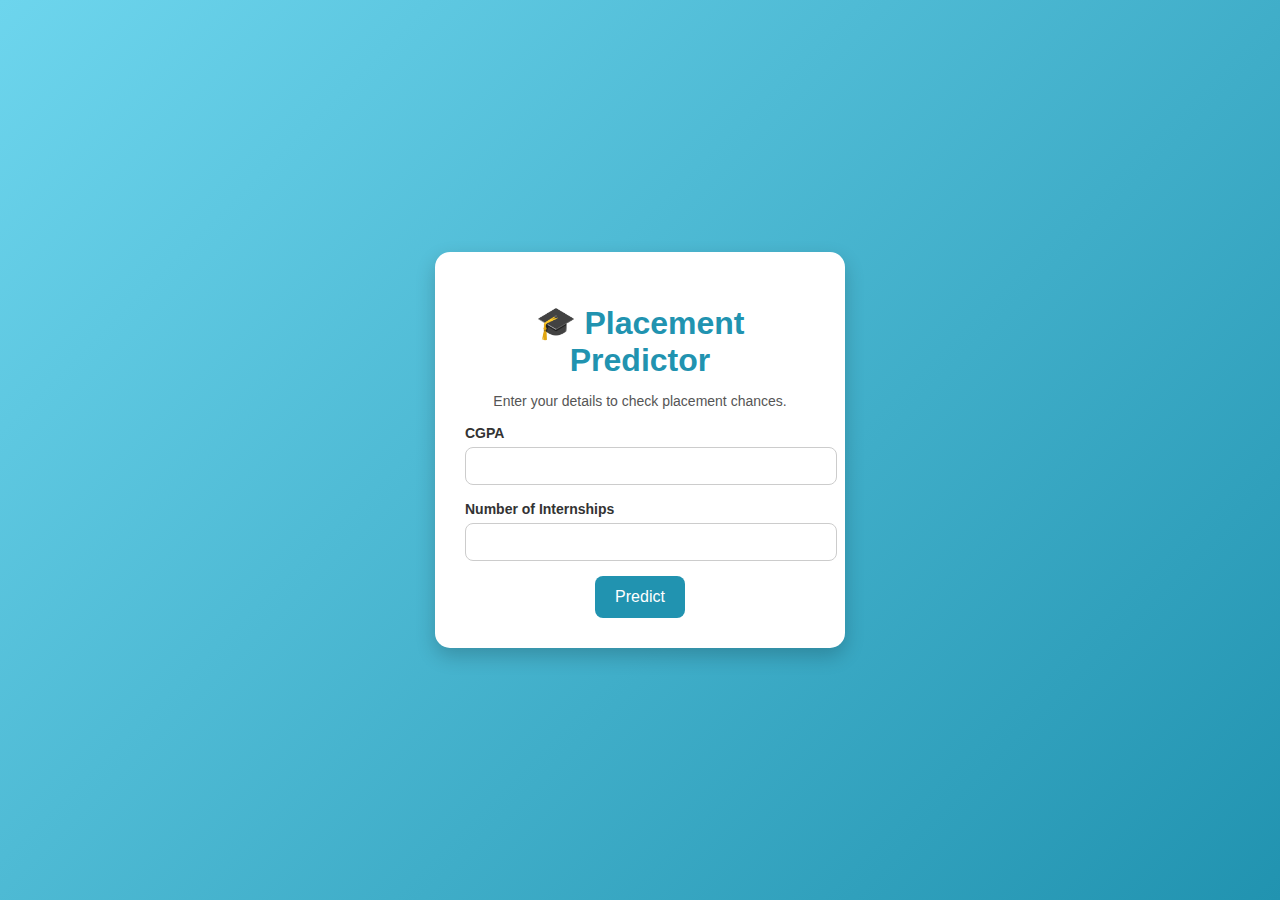
<file: templates/index.html>
<!DOCTYPE html>
<html lang="en">

<head>
    <meta charset="UTF-8">
    <meta name="viewport" content="width=device-width, initial-scale=1.0">
    <title>Placement Predictor</title>
    <link rel="stylesheet" href="/static/index.css">
</head>

<body>
    <div class="container">
        <h1>🎓 Placement Predictor</h1>
        <p>Enter your details to check placement chances.</p>

        <form method="POST">
            <div class="input-group">
                <label for="cgpa">CGPA</label>
                <input type="number" step="0.01" name="cgpa" id="cgpa" required>
            </div>

            <div class="input-group">
                <label for="internships">Number of Internships</label>
                <input type="number" name="internships" id="internships" required>
            </div>

            <button type="submit">Predict</button>
        </form>
    </div>
    <script>
        const cgpaInput = document.getElementById("cgpa");

        cgpaInput.addEventListener("input", function () {
            let value = parseFloat(cgpaInput.value);

            if (value > 10) {
                cgpaInput.value = 0;   // Reset to 0 if more than 10
            }
            if (value < 0) {
                cgpaInput.value = 0;   // Prevent going below 0
            }
        });
    </script>

    <script>
        const internshipsInput = document.getElementById("internships");

        internshipsInput.addEventListener("input", function () {
            let value = parseInt(internshipsInput.value);

            if (value < 0) {
                internshipsInput.value = 0; // reset to 0 if negative
            }
        });
    </script>
</body>

</html>
</file>
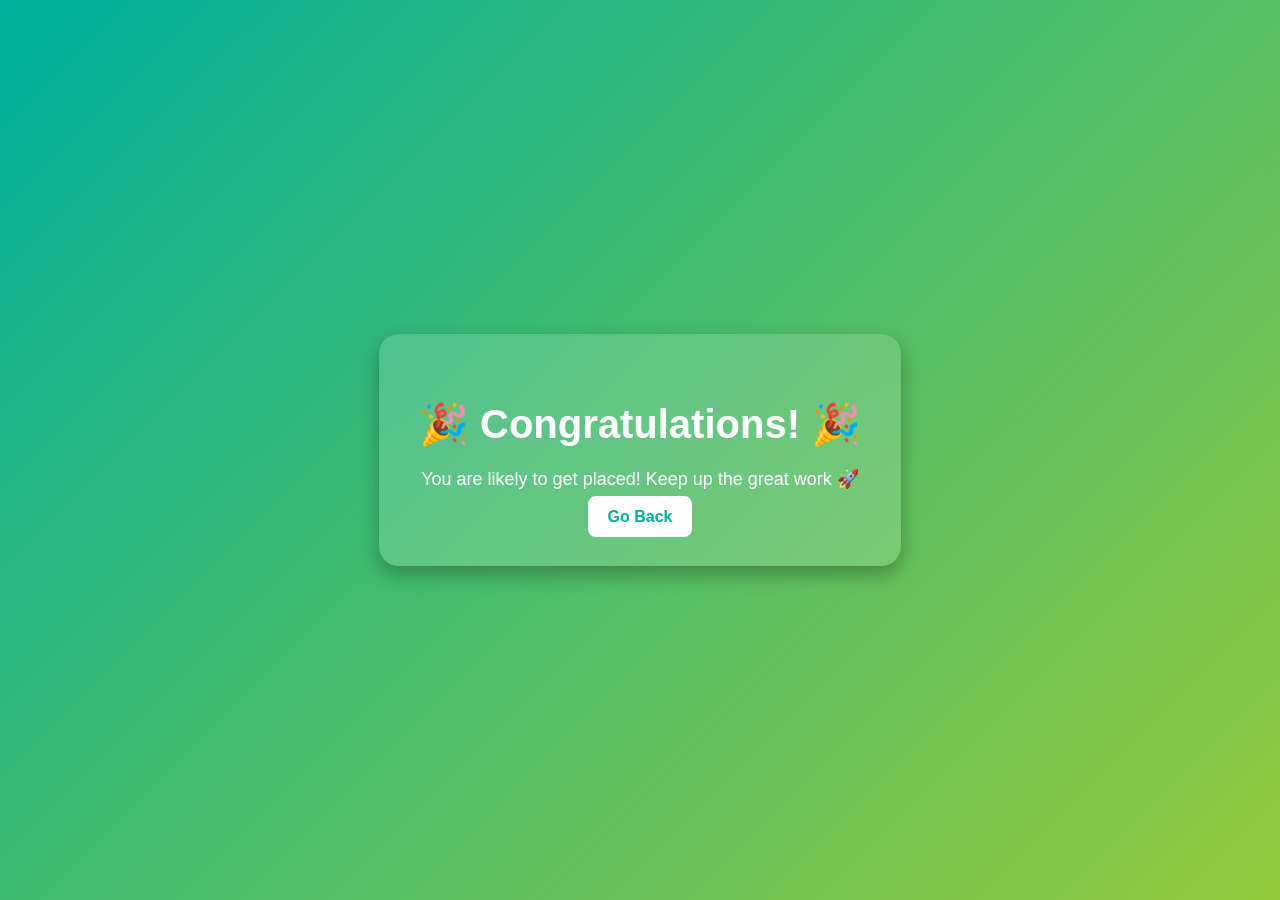
<file: templates/get_place.html>
<!DOCTYPE html>
<html lang="en">
<head>
  <meta charset="UTF-8">
  <meta name="viewport" content="width=device-width, initial-scale=1.0">
  <title>Congratulations 🎉</title>
  <style>
    body {
      font-family: 'Segoe UI', Tahoma, sans-serif;
      background: linear-gradient(135deg, #00b09b, #96c93d);
      display: flex;
      justify-content: center;
      align-items: center;
      height: 100vh;
      margin: 0;
      color: white;
      text-align: center;
    }

    .card {
      background: rgba(255, 255, 255, 0.15);
      padding: 40px;
      border-radius: 20px;
      box-shadow: 0px 8px 20px rgba(0,0,0,0.3);
      backdrop-filter: blur(10px);
    }

    h1 {
      font-size: 40px;
      margin-bottom: 20px;
    }

    p {
      font-size: 18px;
    }

    .btn {
      margin-top: 20px;
      background: white;
      color: #00b09b;
      padding: 12px 20px;
      border-radius: 8px;
      text-decoration: none;
      font-weight: bold;
      transition: 0.3s;
    }

    .btn:hover {
      background: #e0e0e0;
    }
  </style>
</head>
<body>
  <div class="card">
    <h1>🎉 Congratulations! 🎉</h1>
    <p>You are likely to get placed! Keep up the great work 🚀</p>
    <a href="{{ url_for('home') }}" class="btn">Go Back</a>
  </div>
</body>
</html>
</file>
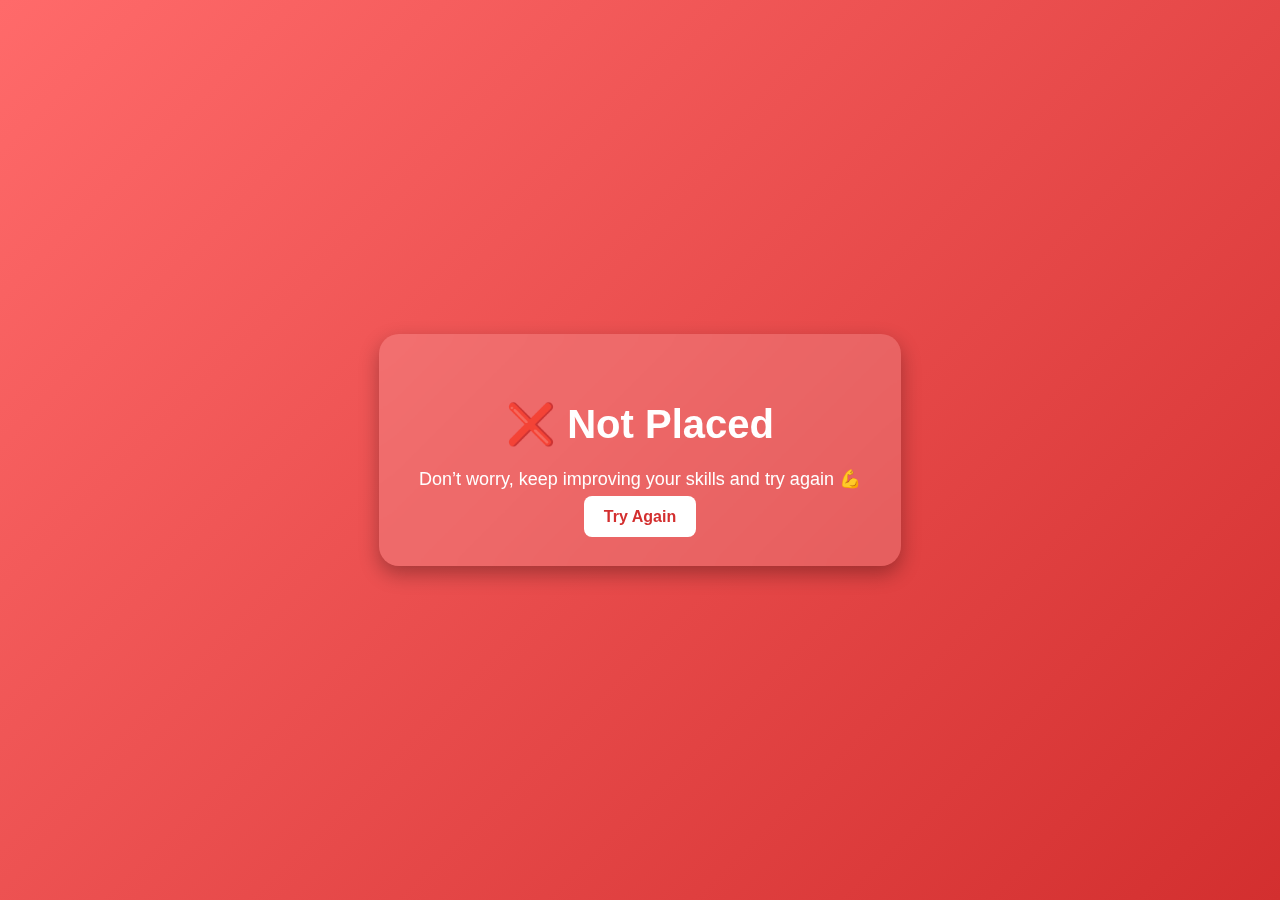
<file: templates/not_placed.html>
<!DOCTYPE html>
<html lang="en">
<head>
  <meta charset="UTF-8">
  <meta name="viewport" content="width=device-width, initial-scale=1.0">
  <title>Not Placed ❌</title>
  <style>
    body {
      font-family: 'Segoe UI', Tahoma, sans-serif;
      background: linear-gradient(135deg, #ff6a6a, #d32f2f);
      display: flex;
      justify-content: center;
      align-items: center;
      height: 100vh;
      margin: 0;
      color: white;
      text-align: center;
    }

    .card {
      background: rgba(255, 255, 255, 0.15);
      padding: 40px;
      border-radius: 20px;
      box-shadow: 0px 8px 20px rgba(0,0,0,0.3);
      backdrop-filter: blur(10px);
    }

    h1 {
      font-size: 40px;
      margin-bottom: 20px;
    }

    p {
      font-size: 18px;
    }

    .btn {
      margin-top: 20px;
      background: white;
      color: #d32f2f;
      padding: 12px 20px;
      border-radius: 8px;
      text-decoration: none;
      font-weight: bold;
      transition: 0.3s;
    }

    .btn:hover {
      background: #f0f0f0;
    }
  </style>
</head>
<body>
  <div class="card">
    <h1>❌ Not Placed</h1>
    <p>Don’t worry, keep improving your skills and try again 💪</p>
    <a href="{{ url_for('home') }}" class="btn">Try Again</a>
  </div>
</body>
</html>
</file>
<file: static/index.css>
body {
  font-family: 'Segoe UI', Tahoma, sans-serif;
  background: linear-gradient(135deg, #6dd5ed, #2193b0);
  display: flex;
  justify-content: center;
  align-items: center;
  height: 100vh;
  margin: 0;
}

.container {
  background: white;
  padding: 30px;
  border-radius: 15px;
  box-shadow: 0px 8px 20px rgba(0,0,0,0.2);
  width: 350px;
  text-align: center;
}

h1 {
  color: #2193b0;
  margin-bottom: 10px;
}

p {
  font-size: 14px;
  color: #555;
}

.input-group {
  margin: 15px 0;
  text-align: left;
}

label {
  font-size: 14px;
  font-weight: bold;
  color: #333;
}

input {
  width: 100%;
  padding: 10px;
  margin-top: 5px;
  border-radius: 8px;
  border: 1px solid #ccc;
  font-size: 14px;
}

button {
  background: #2193b0;
  color: white;
  border: none;
  padding: 12px 20px;
  border-radius: 8px;
  font-size: 16px;
  cursor: pointer;
  transition: 0.3s;
}

button:hover {
  background: #17627a;
}

.result {
  margin-top: 20px;
  font-size: 18px;
  font-weight: bold;
}
</file>
